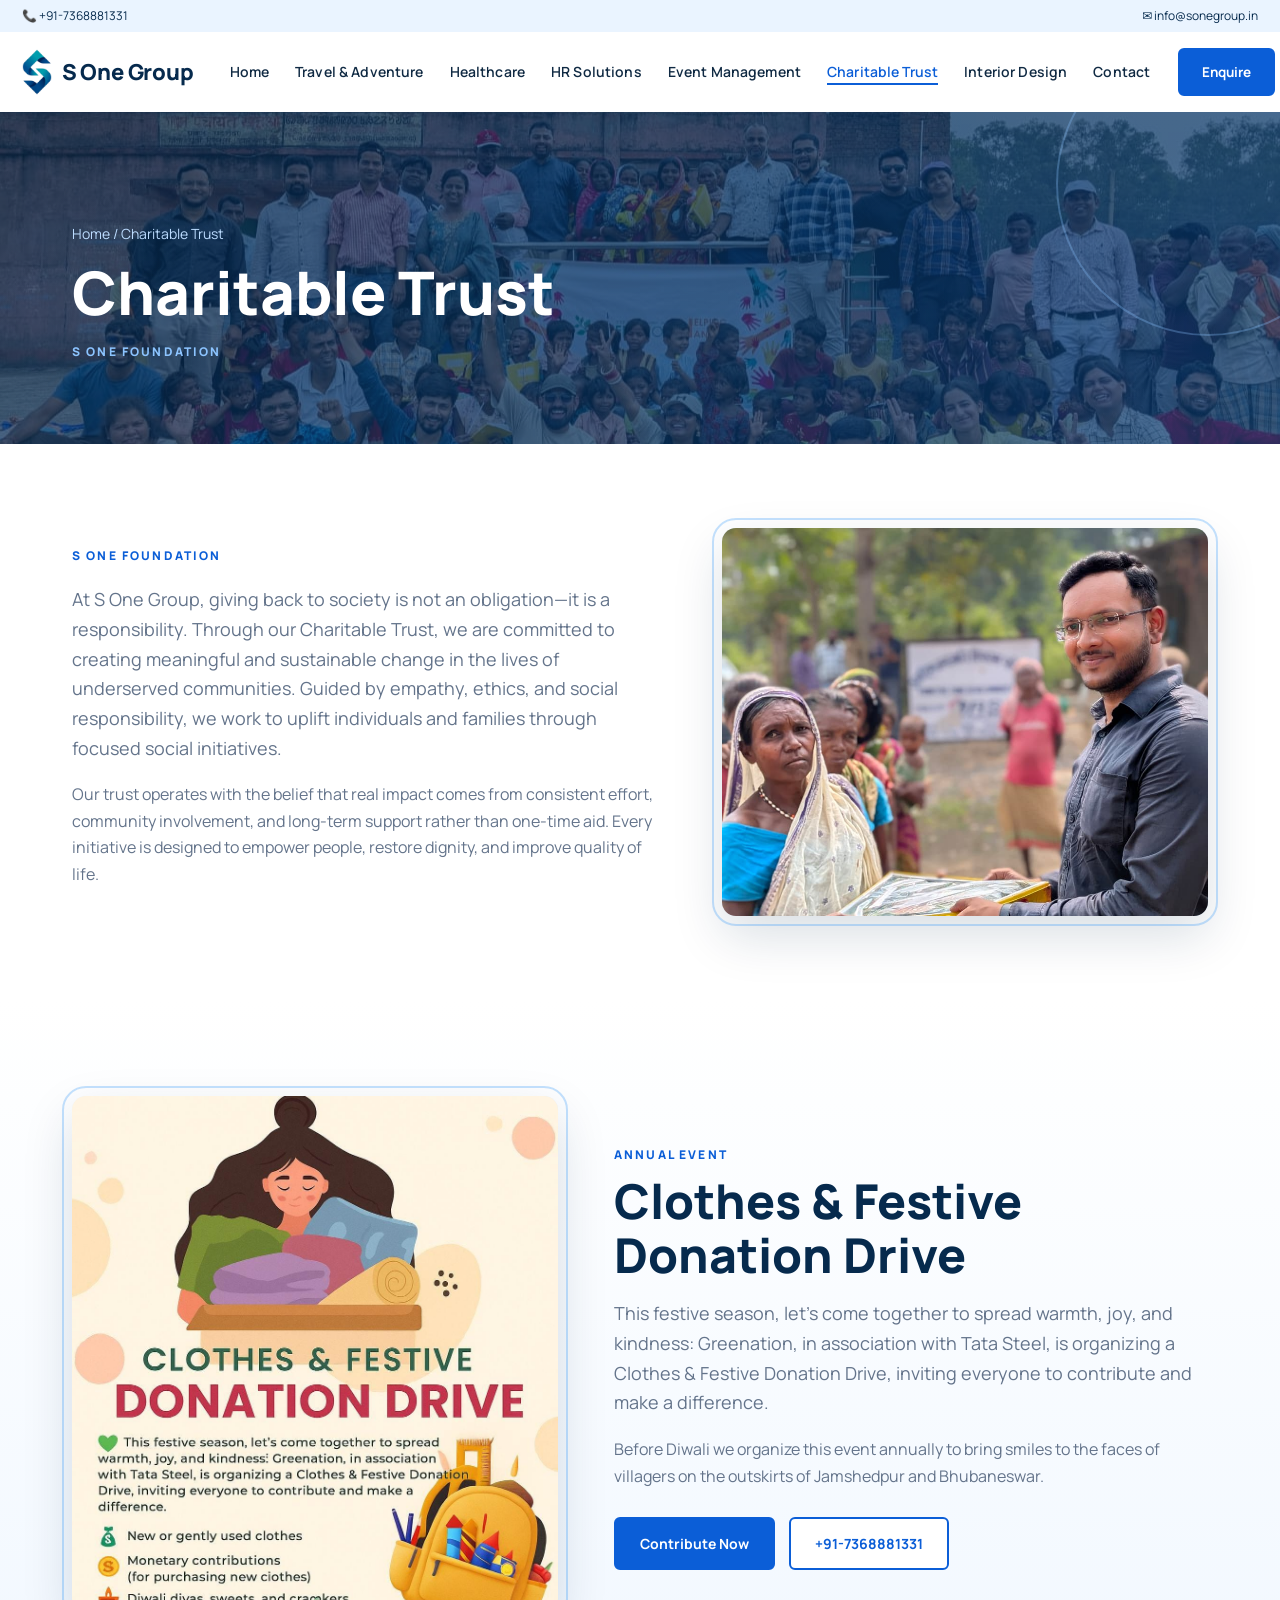
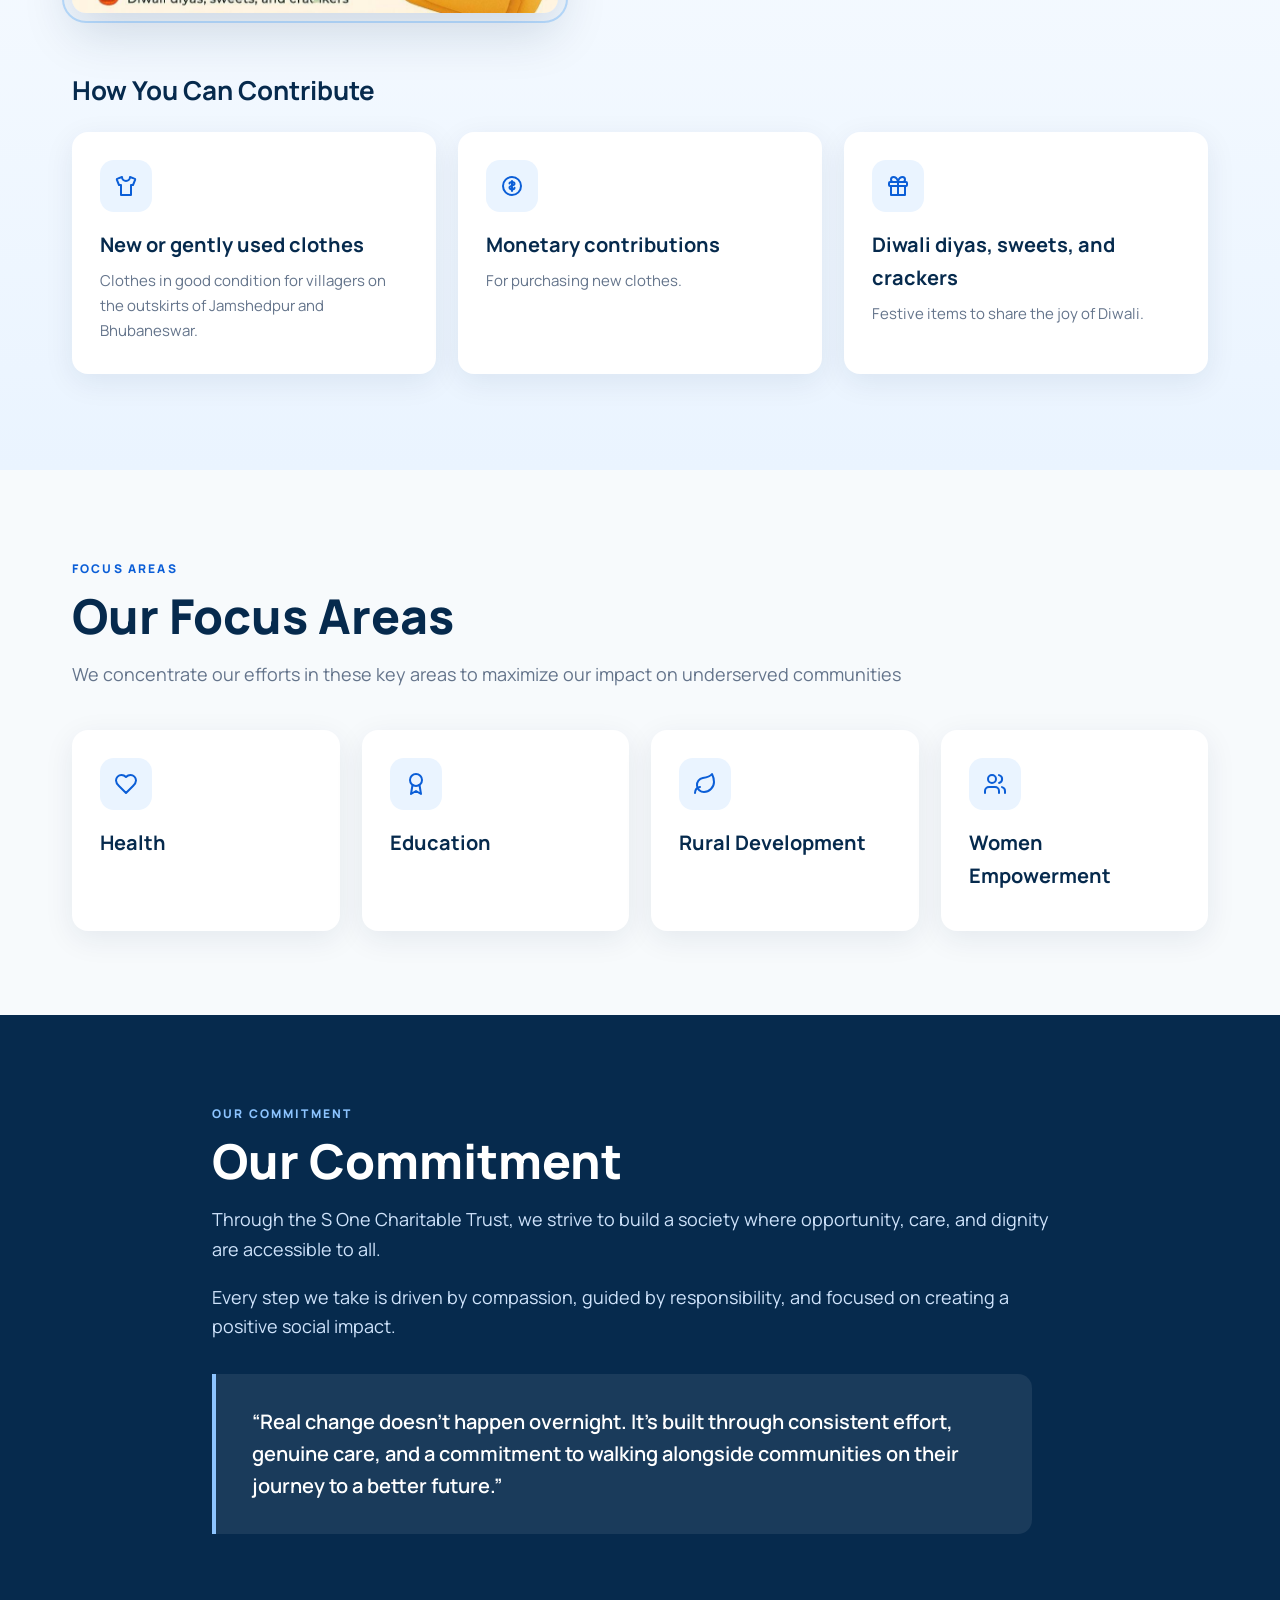
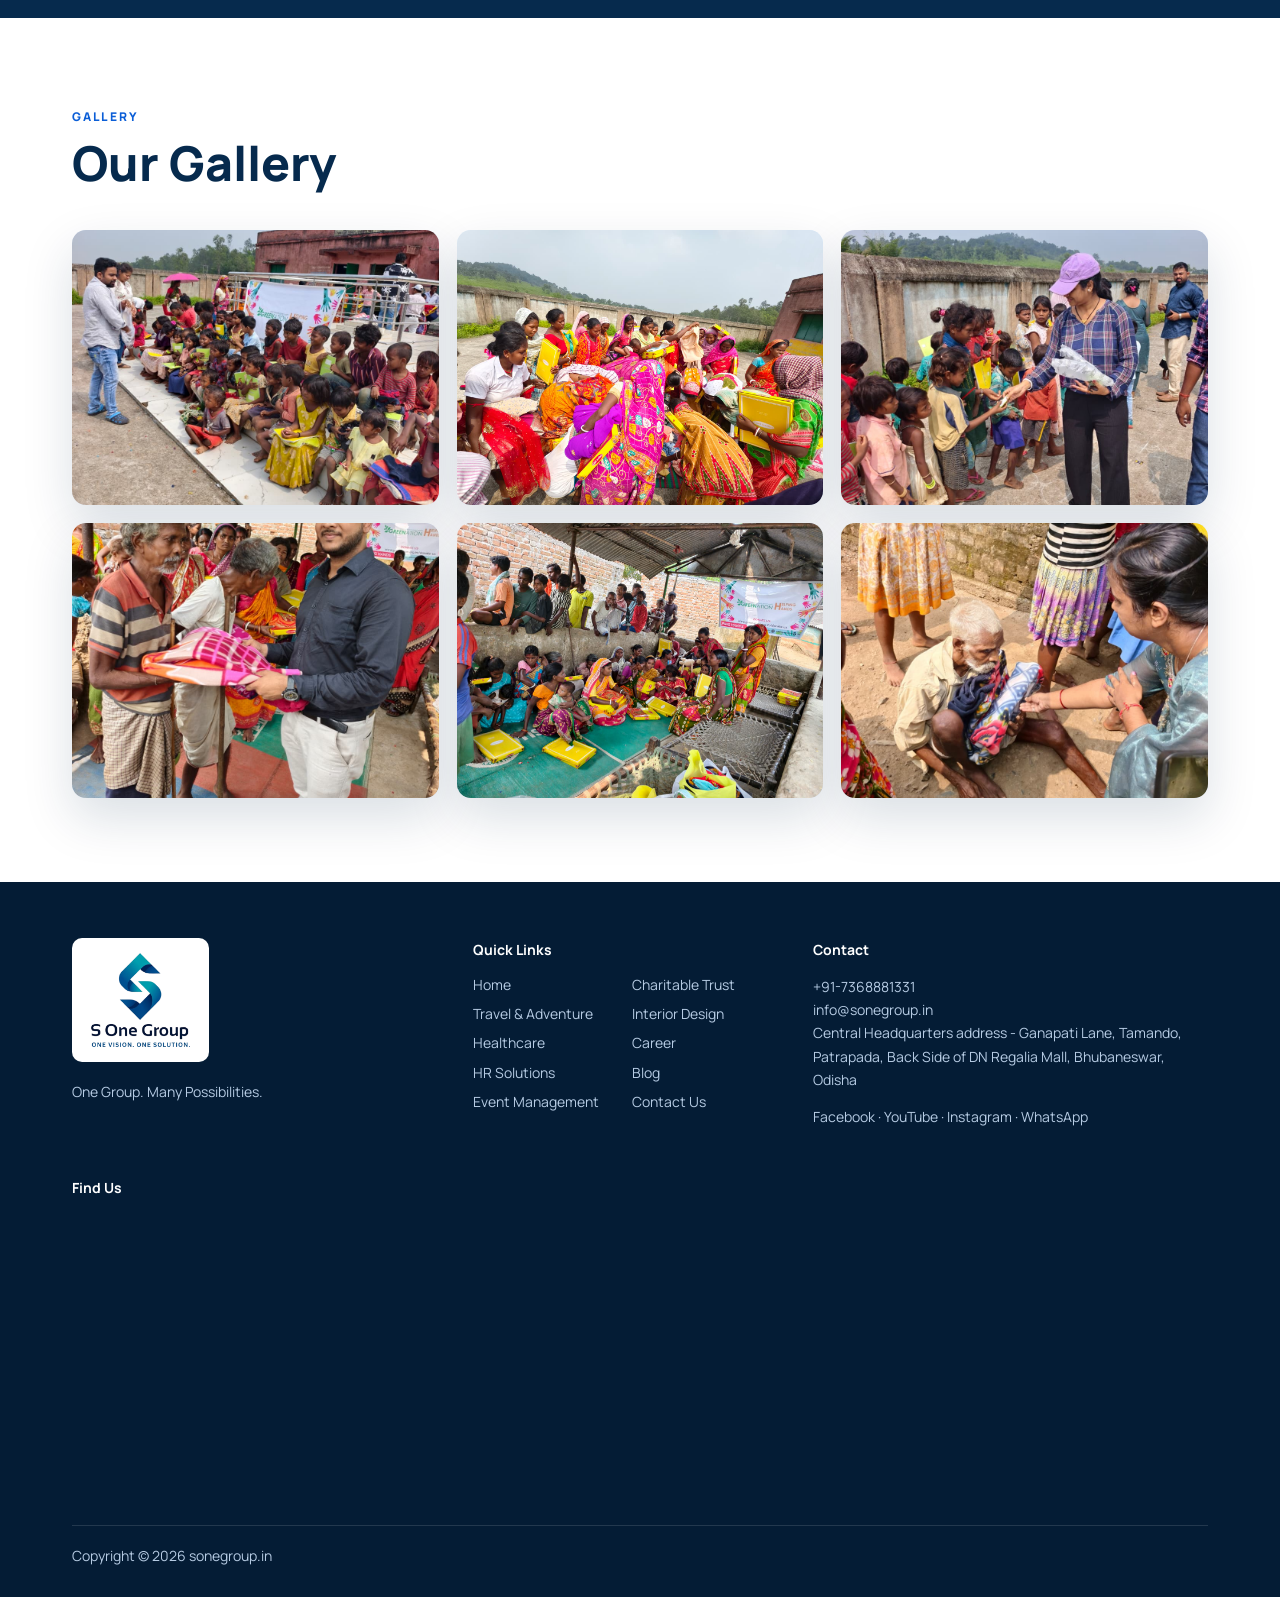
<file: charitable-trust.html>
<!DOCTYPE html>
<html lang="en"><head><meta charset="utf-8"><meta name="viewport" content="width=device-width, initial-scale=1, viewport-fit=cover">
<title>Charitable Trust — S One Group</title>
<link href="https://fonts.googleapis.com/css2?family=Manrope:wght@400;600;800&display=swap" rel="stylesheet">
<link rel="stylesheet" href="style.css"><link rel="stylesheet" href="pages.css"></head><body>
<main>
<section class="pb" style="--bg:url('Charity 2.jpeg')"><div class="wrap"><p class="crumb"><a href="index.html">Home</a> / Charitable Trust</p><h1>Charitable Trust</h1><span class="lab" style="color:#8cc4ff">S ONE FOUNDATION</span></div></section>
<section class="sec"><div class="wrap two"><div class="rv"><span class="lab">S ONE FOUNDATION</span><p class="lead">At S One Group, giving back to society is not an obligation—it is a responsibility. Through our Charitable Trust, we are committed to creating meaningful and sustainable change in the lives of underserved communities. Guided by empathy, ethics, and social responsibility, we work to uplift individuals and families through focused social initiatives.</p><p style="color:var(--muted)">Our trust operates with the belief that real impact comes from consistent effort, community involvement, and long-term support rather than one-time aid. Every initiative is designed to empower people, restore dignity, and improve quality of life.</p></div><div class="imgbox rv" style="aspect-ratio:5/4"><img src="Charity 1.jpeg" alt="S One Foundation" loading="lazy" onerror="this.remove()"></div></div></section><section class="drive" id="donation-drive"><div class="wrap dg"><div class="imgbox poster rv"><img src="donation-drive.jpg" alt="Clothes &amp; Festive Donation Drive poster" loading="lazy" onerror="this.remove()"></div><div class="rv"><span class="lab">ANNUAL EVENT</span><h2>Clothes &amp; Festive Donation Drive</h2><p class="lead">This festive season, let’s come together to spread warmth, joy, and kindness: Greenation, in association with Tata Steel, is organizing a Clothes &amp; Festive Donation Drive, inviting everyone to contribute and make a difference.</p>
<p style="color:var(--muted)">Before Diwali we organize this event annually to bring smiles to the faces of villagers on the outskirts of Jamshedpur and Bhubaneswar.</p>
<div class="cta"><a class="btn p" href="https://wa.me/917368881331?text=Hi%20S%20One%20Group%2C%20I%20want%20to%20contribute%20to%20the%20Clothes%20%26%20Festive%20Donation%20Drive" target="_blank" rel="noopener">Contribute Now</a><a class="btn s" href="tel:+917368881331">+91-7368881331</a></div></div></div>
<div class="wrap"><h3 class="rv" style="margin:56px 0 0;color:var(--navy);font-size:26px">How You Can Contribute</h3><div class="g3" style="margin-top:20px"><div class="box rv"><i data-i="shirt"></i><h3>New or gently used clothes</h3><p>Clothes in good condition for villagers on the outskirts of Jamshedpur and Bhubaneswar.</p></div><div class="box rv"><i data-i="coins"></i><h3>Monetary contributions</h3><p>For purchasing new clothes.</p></div><div class="box rv"><i data-i="gift"></i><h3>Diwali diyas, sweets, and crackers</h3><p>Festive items to share the joy of Diwali.</p></div></div></div></section>
<section class="sec alt"><div class="wrap"><span class="lab">FOCUS AREAS</span><h2 class="rv">Our Focus Areas</h2><p class="lead rv">We concentrate our efforts in these key areas to maximize our impact on underserved communities</p><div class="g4"><div class="box rv"><i data-i="heart"></i><h3>Health</h3></div><div class="box rv"><i data-i="award"></i><h3>Education</h3></div><div class="box rv"><i data-i="leaf"></i><h3>Rural Development</h3></div><div class="box rv"><i data-i="users"></i><h3>Women Empowerment</h3></div></div></div></section><section class="sec dk"><div class="wrap" style="max-width:900px"><span class="lab">OUR COMMITMENT</span><h2 class="rv">Our Commitment</h2><p class="rv" style="font-size:18px;color:#cfe3fb">Through the S One Charitable Trust, we strive to build a society where opportunity, care, and dignity are accessible to all.</p><p class="rv" style="font-size:18px;color:#cfe3fb">Every step we take is driven by compassion, guided by responsibility, and focused on creating a positive social impact.</p><blockquote class="quote rv" style="margin-left:0">“Real change doesn’t happen overnight. It’s built through consistent effort, genuine care, and a commitment to walking alongside communities on their journey to a better future.”</blockquote></div></section><section class="sec"><div class="wrap"><span class="lab">GALLERY</span><h2 class="rv">Our Gallery</h2><div class="gal" data-gallery><figure class="rv"><div class="imgbox"><img src="charity 3.jpeg" alt="Charitable Trust gallery 1" loading="lazy" onerror="this.closest('figure').remove()"></div></figure><figure class="rv"><div class="imgbox"><img src="charity 4.jpeg" alt="Charitable Trust gallery 2" loading="lazy" onerror="this.closest('figure').remove()"></div></figure><figure class="rv"><div class="imgbox"><img src="charity 5.jpeg" alt="Charitable Trust gallery 3" loading="lazy" onerror="this.closest('figure').remove()"></div></figure><figure class="rv"><div class="imgbox"><img src="charity 6.jpeg" alt="Charitable Trust gallery 4" loading="lazy" onerror="this.closest('figure').remove()"></div></figure><figure class="rv"><div class="imgbox"><img src="charity 7.jpeg" alt="Charitable Trust gallery 5" loading="lazy" onerror="this.closest('figure').remove()"></div></figure><figure class="rv"><div class="imgbox"><img src="charity 8.jpeg" alt="Charitable Trust gallery 6" loading="lazy" onerror="this.closest('figure').remove()"></div></figure></div></div></section>
</main>
<script src="pages.js"></script></body></html>
</file>
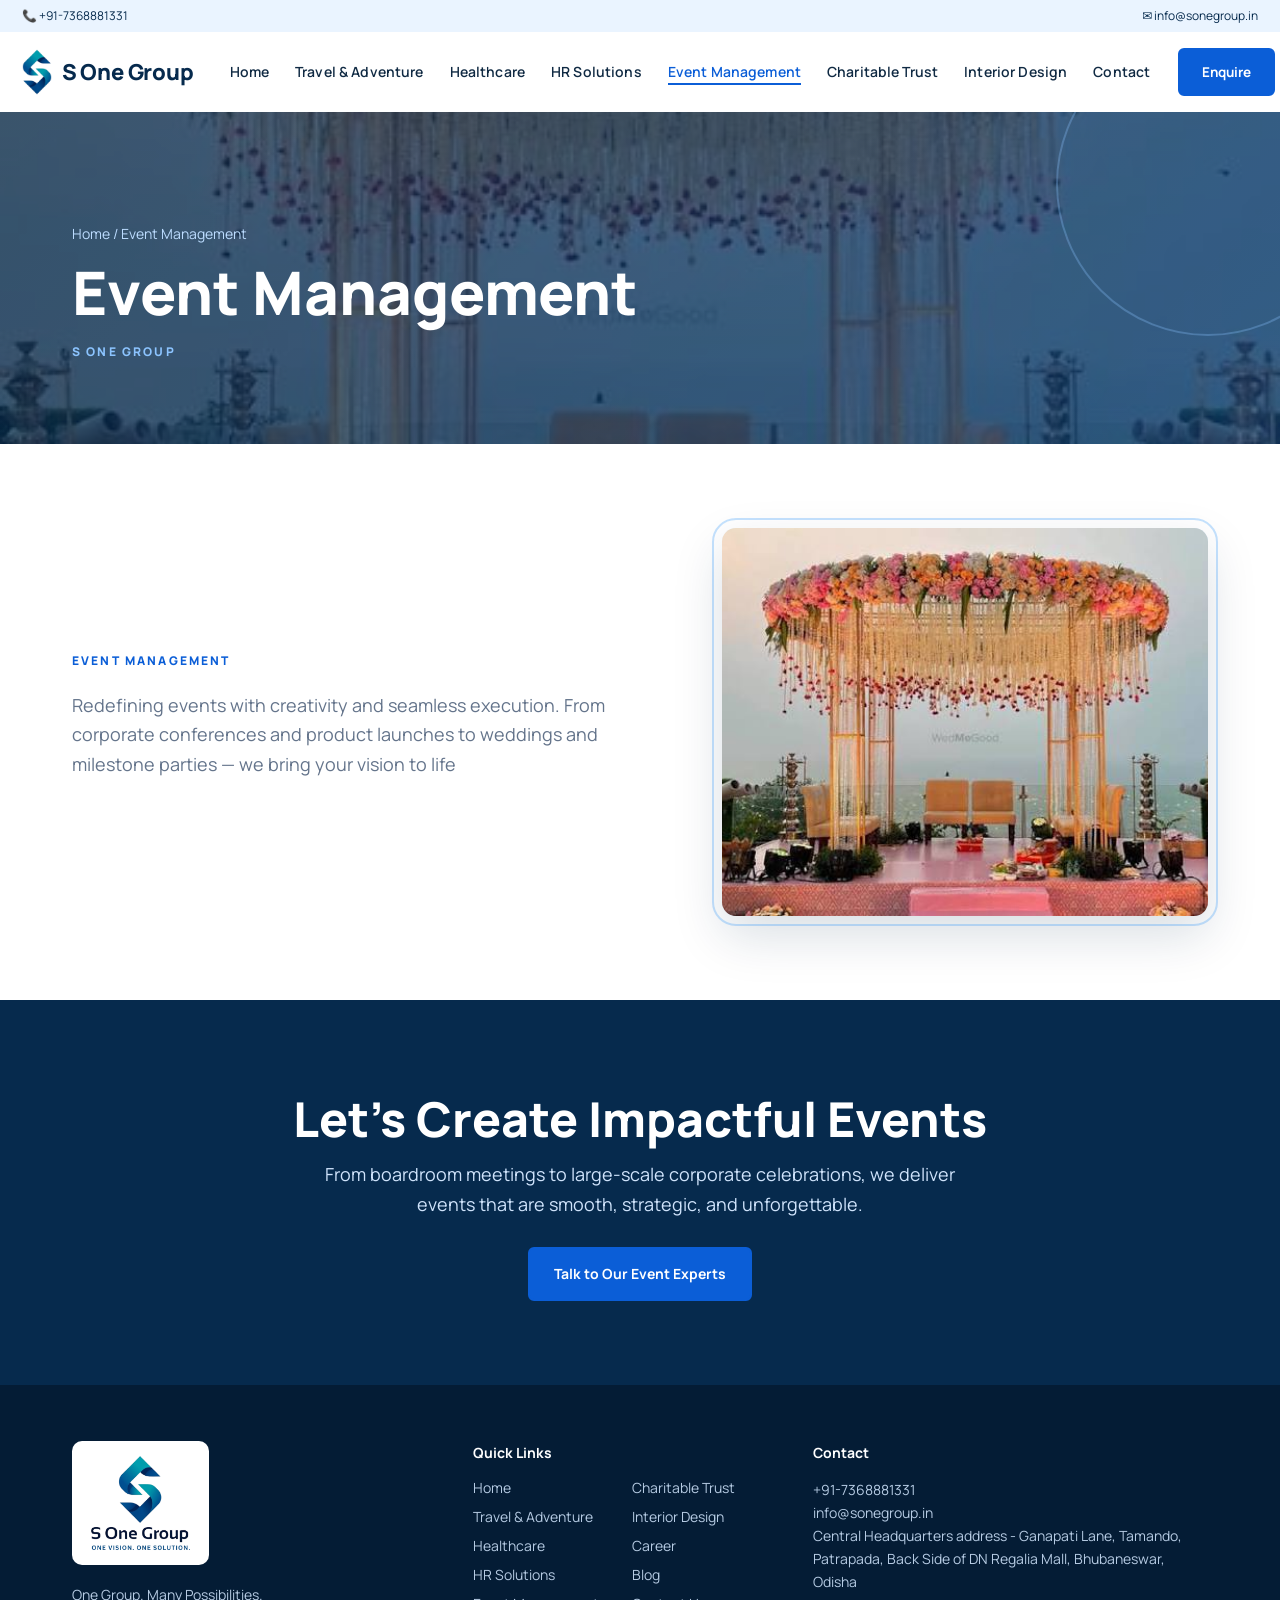
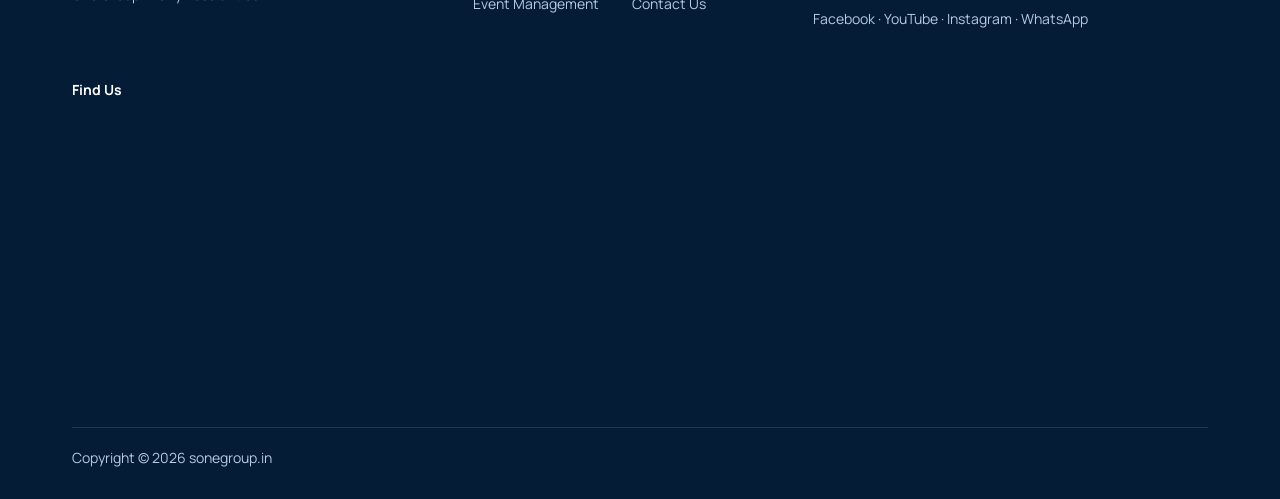
<file: event-management.html>
<!DOCTYPE html>
<html lang="en"><head><meta charset="utf-8"><meta name="viewport" content="width=device-width, initial-scale=1, viewport-fit=cover">
<title>Event Management — S One Group</title>
<link href="https://fonts.googleapis.com/css2?family=Manrope:wght@400;600;800&display=swap" rel="stylesheet">
<link rel="stylesheet" href="style.css"><link rel="stylesheet" href="pages.css"></head><body>
<main>
<section class="pb" style="--bg:url('memorable events.jpg')"><div class="wrap"><p class="crumb"><a href="index.html">Home</a> / Event Management</p><h1>Event Management</h1><span class="lab" style="color:#8cc4ff">S ONE GROUP</span></div></section>
<section class="sec"><div class="wrap two"><div class="rv"><span class="lab">EVENT MANAGEMENT</span><p class="lead">Redefining events with creativity and seamless execution. From corporate conferences and product launches to weddings and milestone parties — we bring your vision to life</p></div><div class="imgbox rv" style="aspect-ratio:5/4"><img src="memorable events.jpg" alt="Event Management" loading="lazy" onerror="this.remove()"></div></div></section><section class="sec dk band"><div class="wrap"><h2 class="rv">Let’s Create Impactful Events</h2><p class="rv">From boardroom meetings to large-scale corporate celebrations, we deliver events that are smooth, strategic, and unforgettable.</p><div class="cta"><a class="btn p" href="index.html#contact">Talk to Our Event Experts</a></div></div></section>
</main>
<script src="pages.js"></script></body></html>
</file>
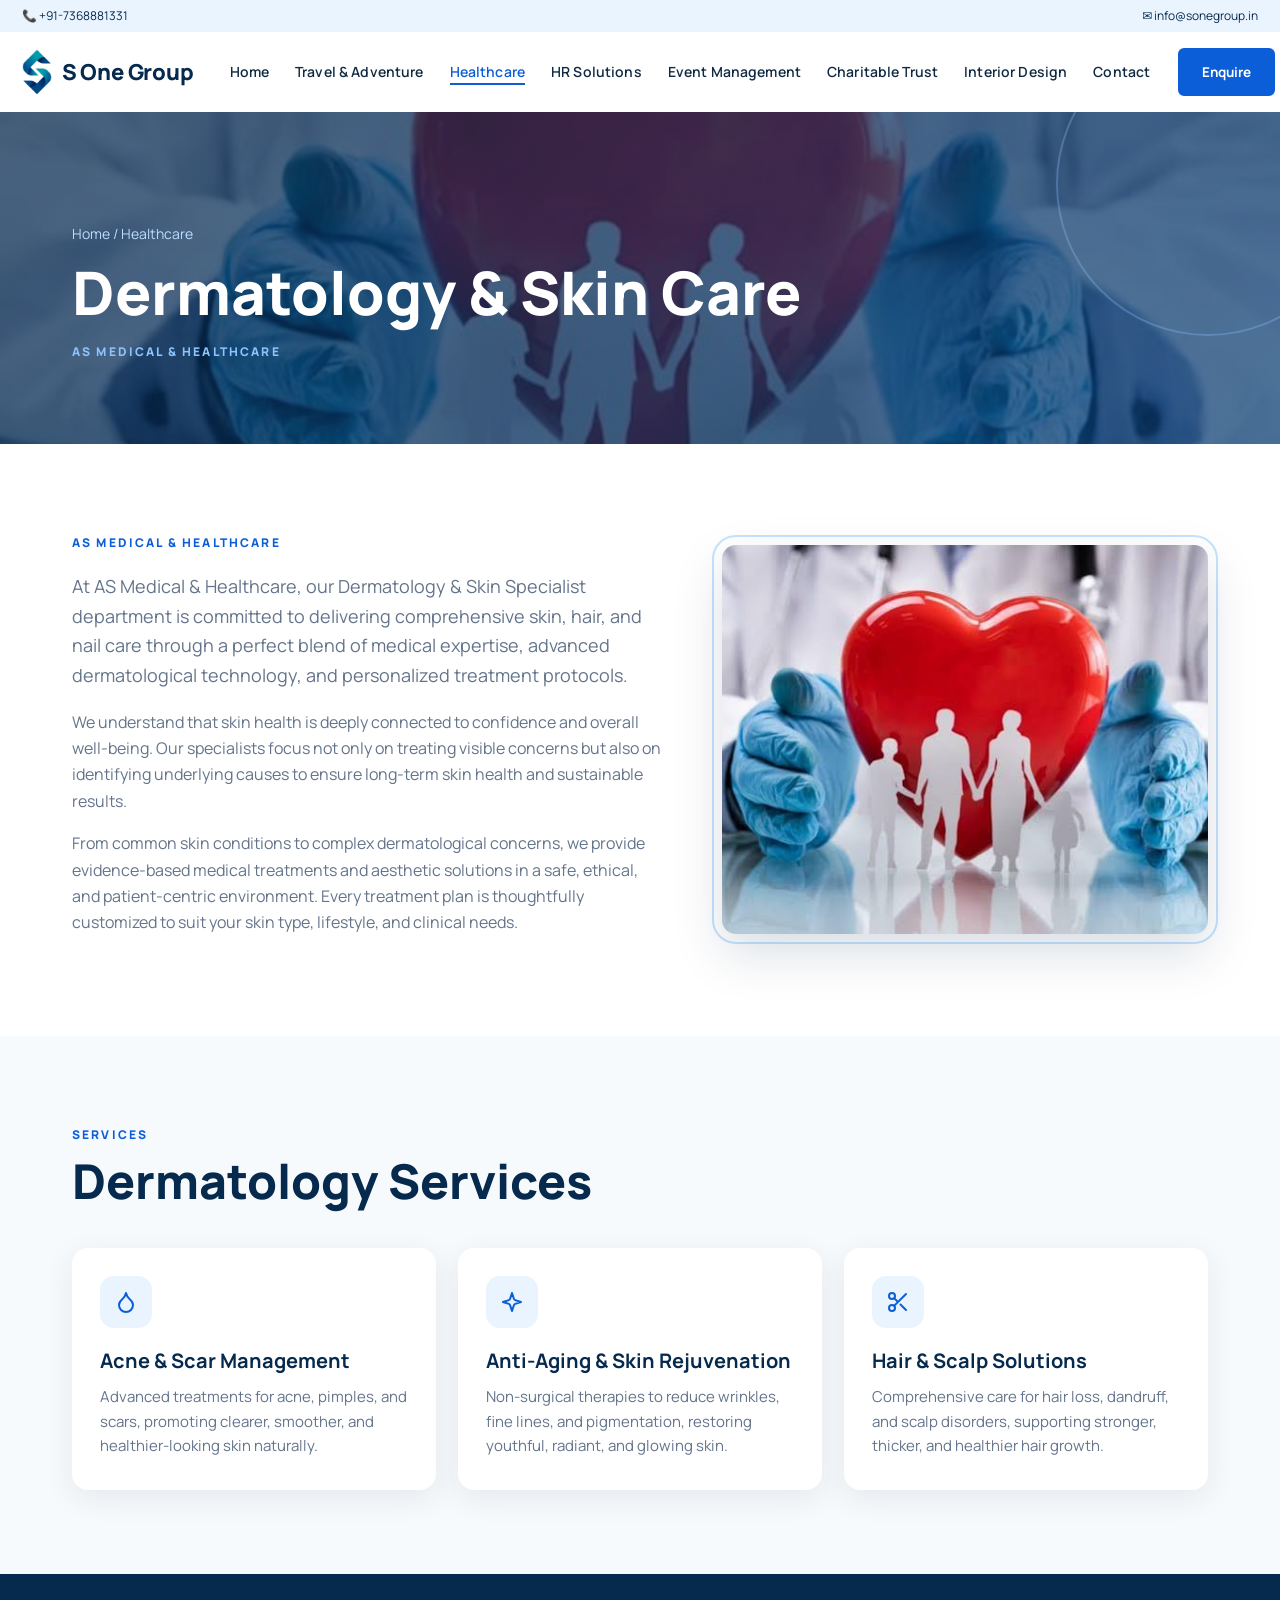
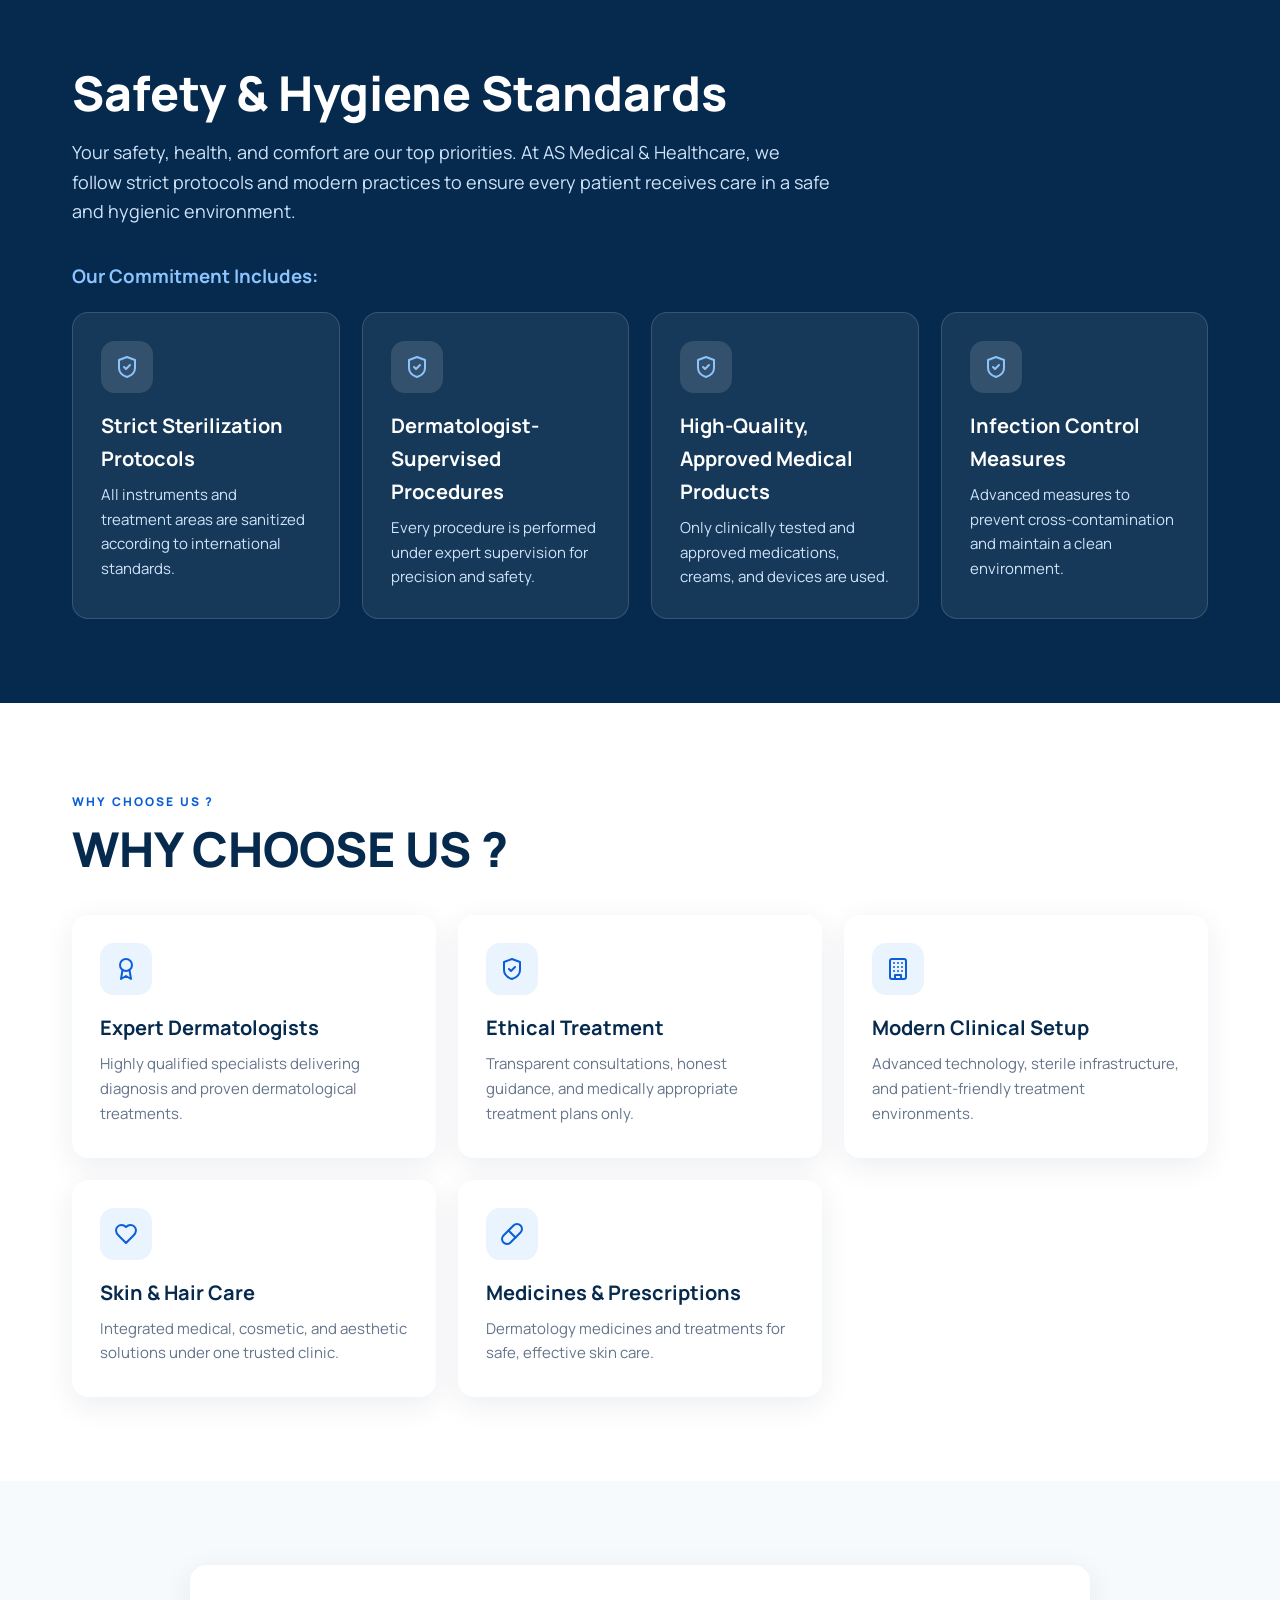
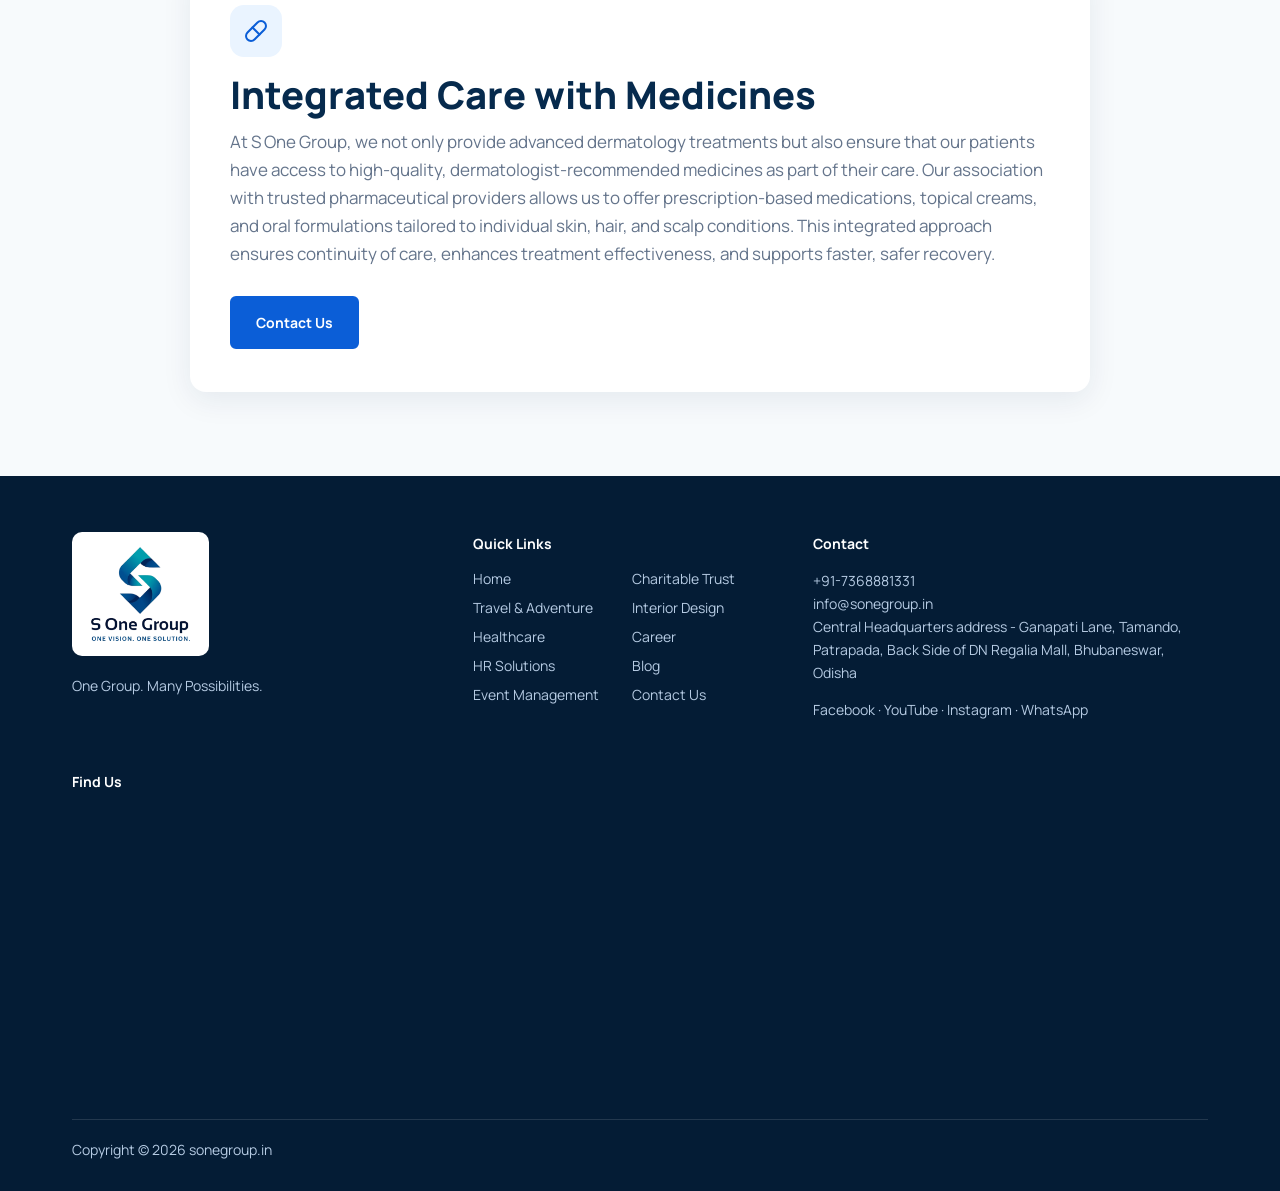
<file: healthcare.html>
<!DOCTYPE html>
<html lang="en"><head><meta charset="utf-8"><meta name="viewport" content="width=device-width, initial-scale=1, viewport-fit=cover">
<title>Healthcare — S One Group</title>
<link href="https://fonts.googleapis.com/css2?family=Manrope:wght@400;600;800&display=swap" rel="stylesheet">
<link rel="stylesheet" href="style.css"><link rel="stylesheet" href="pages.css"></head><body>
<main>
<section class="pb" style="--bg:url('healthcare1.jpg')"><div class="wrap"><p class="crumb"><a href="index.html">Home</a> / Healthcare</p><h1>Dermatology &amp; Skin Care</h1><span class="lab" style="color:#8cc4ff">AS MEDICAL &amp; HEALTHCARE</span></div></section>

<section class="sec"><div class="wrap two">
<div class="rv"><span class="lab">AS MEDICAL &amp; HEALTHCARE</span>
<p class="lead">At AS Medical &amp; Healthcare, our Dermatology &amp; Skin Specialist department is committed to delivering comprehensive skin, hair, and nail care through a perfect blend of medical expertise, advanced dermatological technology, and personalized treatment protocols.</p>
<p style="color:var(--muted)">We understand that skin health is deeply connected to confidence and overall well-being. Our specialists focus not only on treating visible concerns but also on identifying underlying causes to ensure long-term skin health and sustainable results.</p>
<p style="color:var(--muted)">From common skin conditions to complex dermatological concerns, we provide evidence-based medical treatments and aesthetic solutions in a safe, ethical, and patient-centric environment. Every treatment plan is thoughtfully customized to suit your skin type, lifestyle, and clinical needs.</p></div>
<div class="imgbox rv" style="aspect-ratio:5/4"><img src="healthcare1.jpg" alt="AS Medical &amp; Healthcare" loading="lazy" onerror="this.remove()"></div></div></section>

<section class="sec alt"><div class="wrap"><span class="lab">SERVICES</span><h2 class="rv">Dermatology Services</h2><div class="g3">
<div class="box rv"><i data-i="droplet"></i><h3>Acne &amp; Scar Management</h3><p>Advanced treatments for acne, pimples, and scars, promoting clearer, smoother, and healthier-looking skin naturally.</p></div>
<div class="box rv"><i data-i="sparkles"></i><h3>Anti-Aging &amp; Skin Rejuvenation</h3><p>Non-surgical therapies to reduce wrinkles, fine lines, and pigmentation, restoring youthful, radiant, and glowing skin.</p></div>
<div class="box rv"><i data-i="scissors"></i><h3>Hair &amp; Scalp Solutions</h3><p>Comprehensive care for hair loss, dandruff, and scalp disorders, supporting stronger, thicker, and healthier hair growth.</p></div>
</div></div></section>

<section class="sec dk"><div class="wrap"><h2 class="rv">Safety &amp; Hygiene Standards</h2>
<p class="lead rv" style="color:#cfe3fb;max-width:760px">Your safety, health, and comfort are our top priorities. At AS Medical &amp; Healthcare, we follow strict protocols and modern practices to ensure every patient receives care in a safe and hygienic environment.</p>
<h3 style="margin:34px 0 0;color:#8cc4ff">Our Commitment Includes:</h3><div class="g4" style="margin-top:20px"><div class="box rv"><i data-i="shield"></i><h3>Strict Sterilization Protocols</h3><p>All instruments and treatment areas are sanitized according to international standards.</p></div><div class="box rv"><i data-i="shield"></i><h3>Dermatologist-Supervised Procedures</h3><p>Every procedure is performed under expert supervision for precision and safety.</p></div><div class="box rv"><i data-i="shield"></i><h3>High-Quality, Approved Medical Products</h3><p>Only clinically tested and approved medications, creams, and devices are used.</p></div><div class="box rv"><i data-i="shield"></i><h3>Infection Control Measures</h3><p>Advanced measures to prevent cross-contamination and maintain a clean environment.</p></div></div></div></section>

<section class="sec"><div class="wrap"><span class="lab">WHY CHOOSE US ?</span><h2 class="rv">WHY CHOOSE US ?</h2><div class="g3">
<div class="box rv"><i data-i="award"></i><h3>Expert Dermatologists</h3><p>Highly qualified specialists delivering diagnosis and proven dermatological treatments.</p></div>
<div class="box rv"><i data-i="shield"></i><h3>Ethical Treatment</h3><p>Transparent consultations, honest guidance, and medically appropriate treatment plans only.</p></div>
<div class="box rv"><i data-i="building"></i><h3>Modern Clinical Setup</h3><p>Advanced technology, sterile infrastructure, and patient-friendly treatment environments.</p></div>
<div class="box rv"><i data-i="heart"></i><h3>Skin &amp; Hair Care</h3><p>Integrated medical, cosmetic, and aesthetic solutions under one trusted clinic.</p></div>
<div class="box rv"><i data-i="pill"></i><h3>Medicines &amp; Prescriptions</h3><p>Dermatology medicines and treatments for safe, effective skin care.</p></div>
</div></div></section>

<section class="sec alt"><div class="wrap"><div class="box rv" style="padding:40px;max-width:900px;margin:0 auto"><i data-i="pill"></i><h2 style="font-size:clamp(26px,3.4vw,38px);margin:16px 0 12px">Integrated Care with Medicines</h2>
<p class="lead" style="font-size:17px">At S One Group, we not only provide advanced dermatology treatments but also ensure that our patients have access to high-quality, dermatologist-recommended medicines as part of their care. Our association with trusted pharmaceutical providers allows us to offer prescription-based medications, topical creams, and oral formulations tailored to individual skin, hair, and scalp conditions. This integrated approach ensures continuity of care, enhances treatment effectiveness, and supports faster, safer recovery.</p>
<div class="cta"><a class="btn p" href="index.html#contact">Contact Us</a></div></div></div></section>
</main>
<script src="pages.js"></script></body></html>
</file>
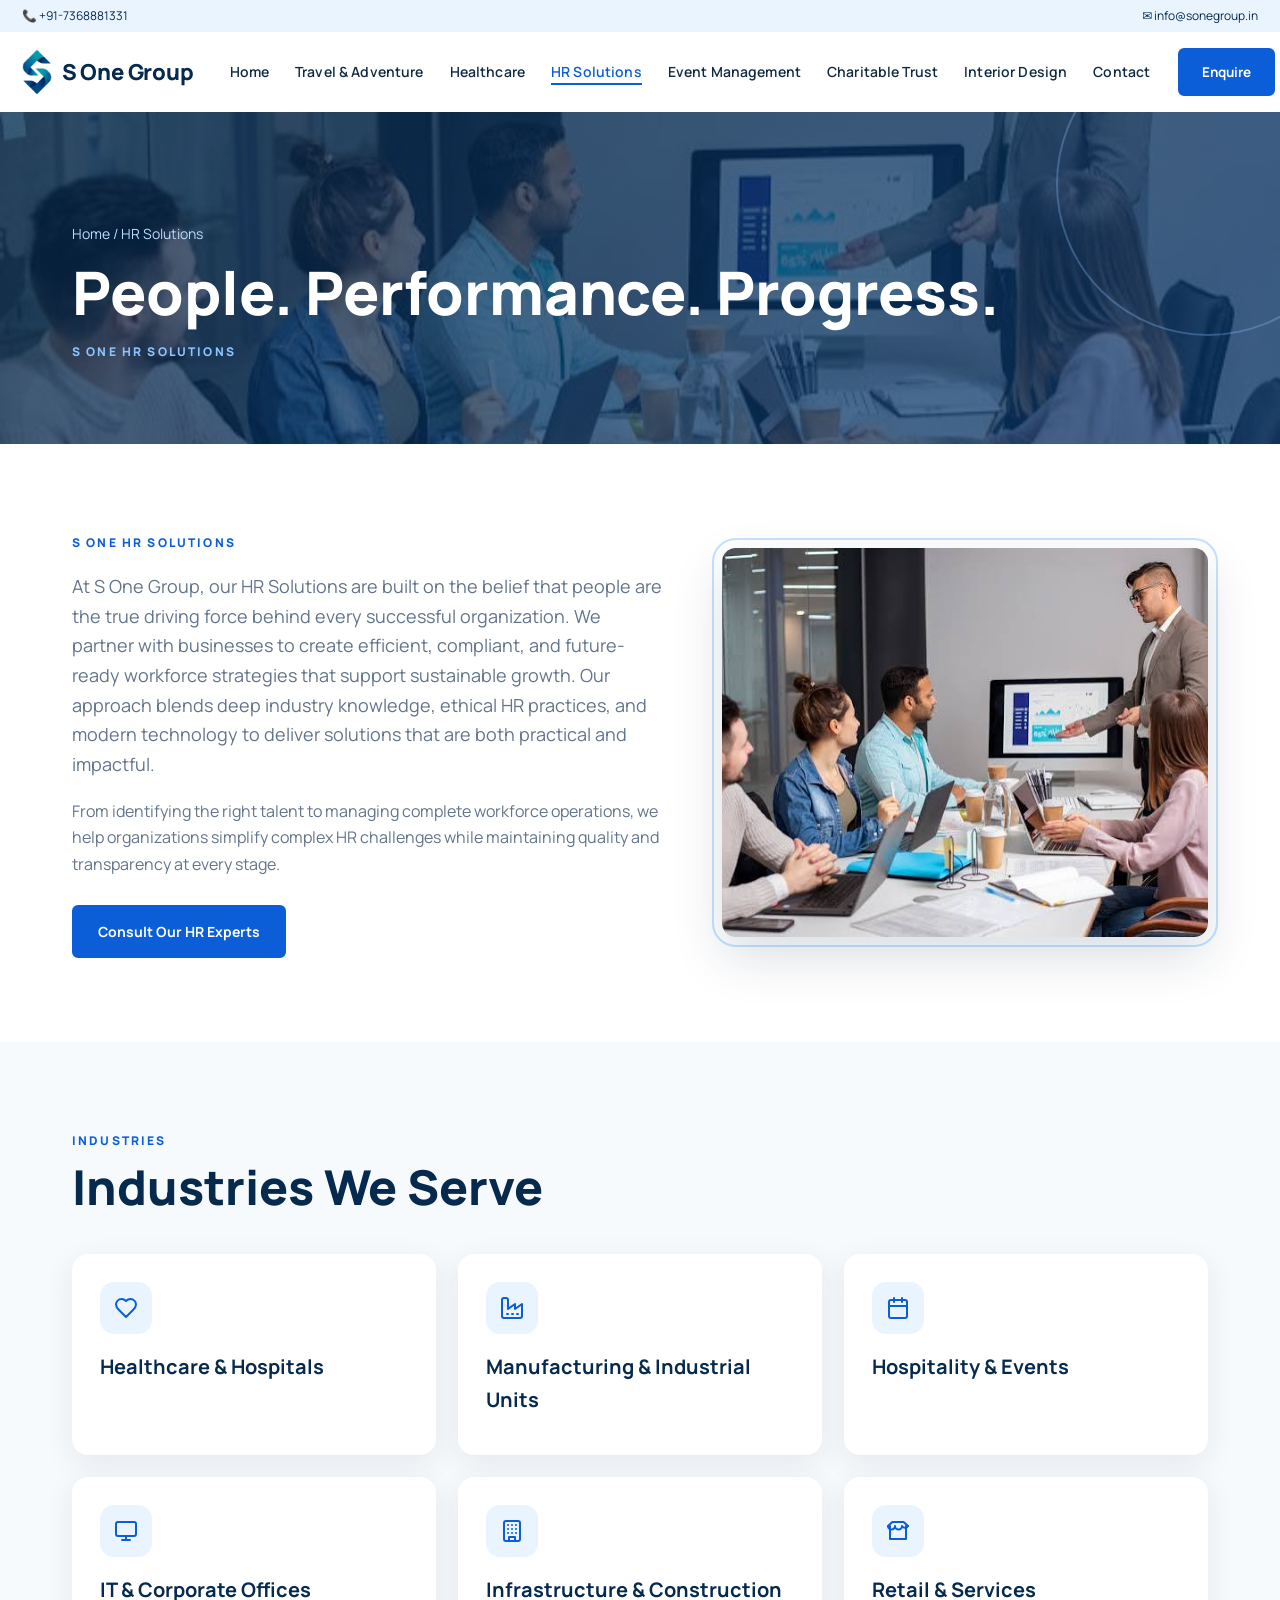
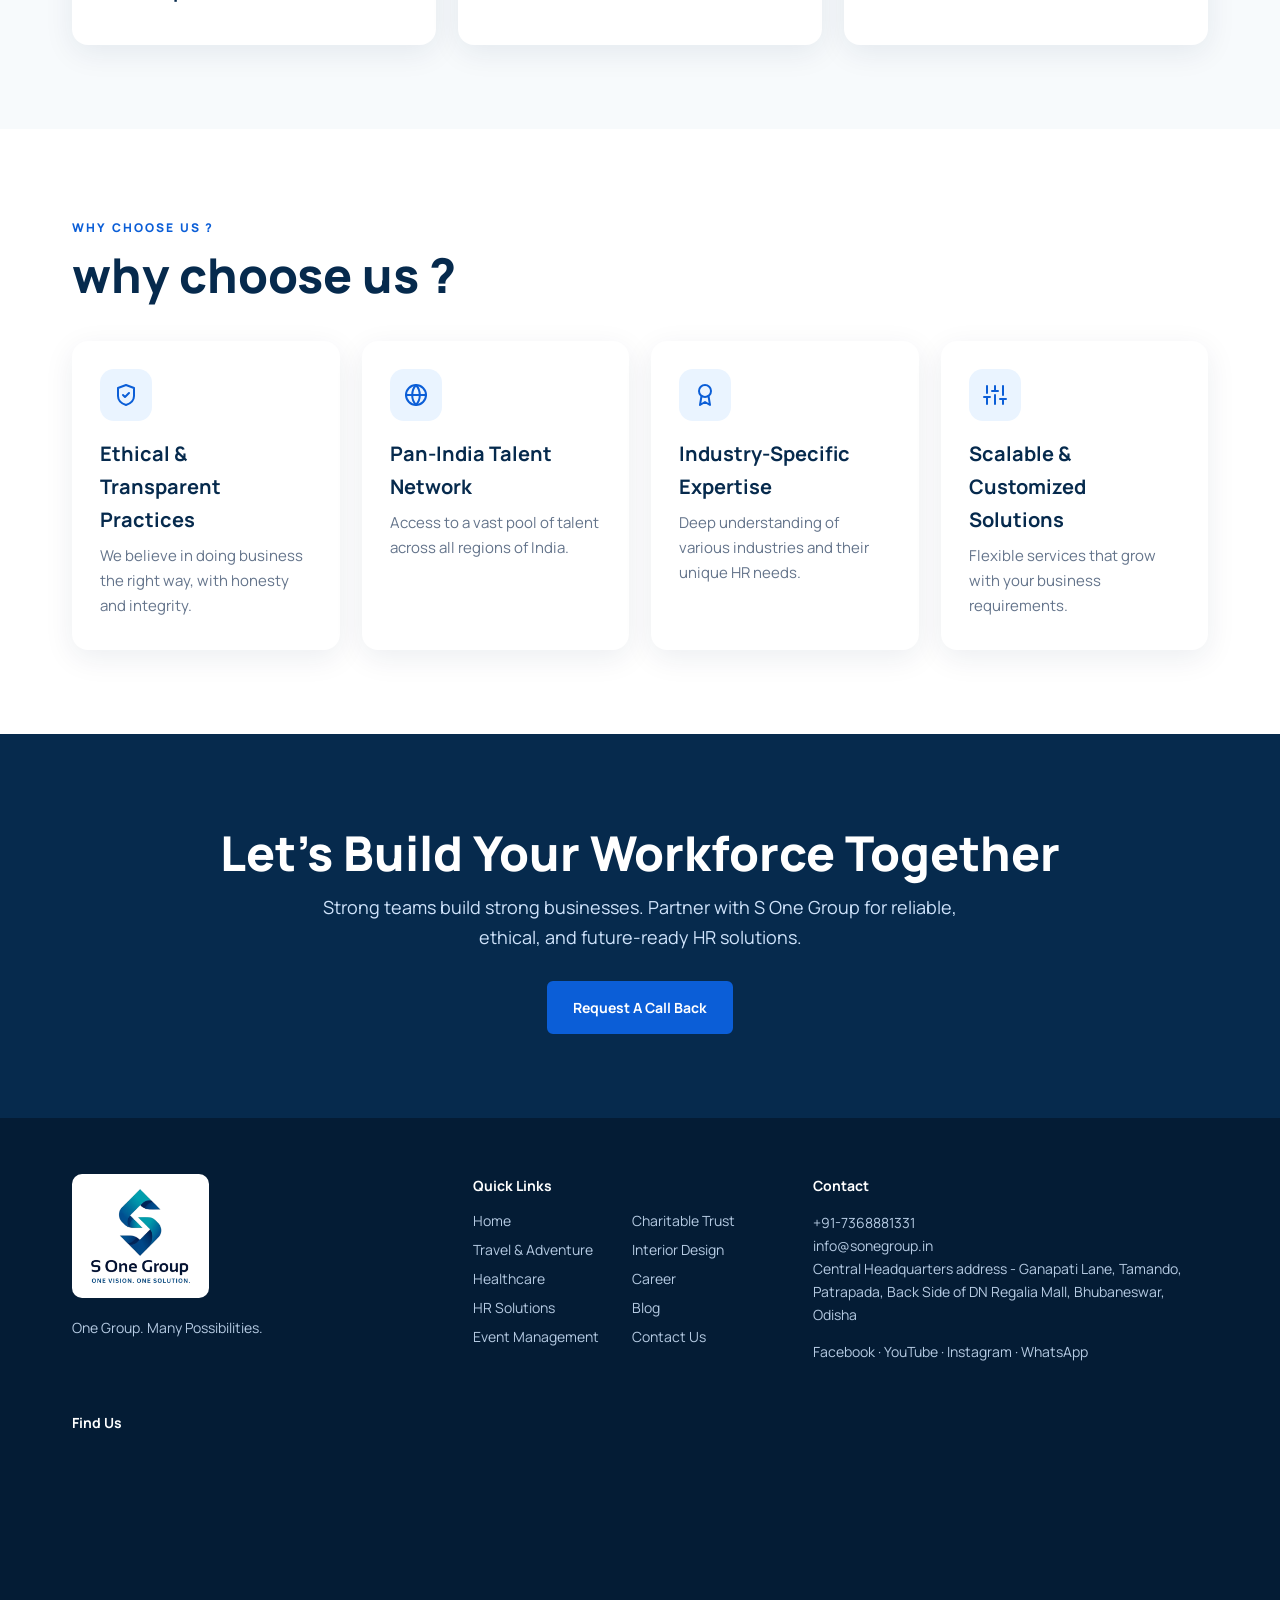
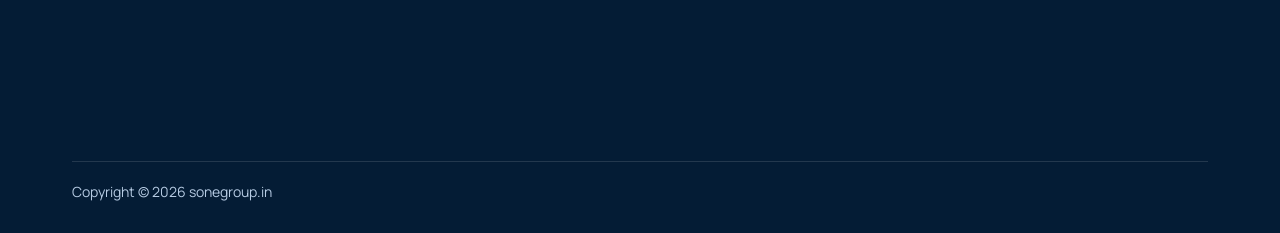
<file: hr-solutions.html>
<!DOCTYPE html>
<html lang="en"><head><meta charset="utf-8"><meta name="viewport" content="width=device-width, initial-scale=1, viewport-fit=cover">
<title>HR Solutions — S One Group</title>
<link href="https://fonts.googleapis.com/css2?family=Manrope:wght@400;600;800&display=swap" rel="stylesheet">
<link rel="stylesheet" href="style.css"><link rel="stylesheet" href="pages.css"></head><body>
<main>
<section class="pb" style="--bg:url('smart hr.jpg')"><div class="wrap"><p class="crumb"><a href="index.html">Home</a> / HR Solutions</p><h1>People. Performance. Progress.</h1><span class="lab" style="color:#8cc4ff">S ONE HR SOLUTIONS</span></div></section>
<section class="sec"><div class="wrap two"><div class="rv"><span class="lab">S ONE HR SOLUTIONS</span><p class="lead">At S One Group, our HR Solutions are built on the belief that people are the true driving force behind every successful organization. We partner with businesses to create efficient, compliant, and future-ready workforce strategies that support sustainable growth. Our approach blends deep industry knowledge, ethical HR practices, and modern technology to deliver solutions that are both practical and impactful.</p><p style="color:var(--muted)">From identifying the right talent to managing complete workforce operations, we help organizations simplify complex HR challenges while maintaining quality and transparency at every stage.</p><div class="cta"><a class="btn p" href="index.html#contact">Consult Our HR Experts</a></div></div><div class="imgbox rv" style="aspect-ratio:5/4"><img src="smart hr.jpg" alt="S One HR Solutions" loading="lazy" onerror="this.remove()"></div></div></section><section class="sec alt"><div class="wrap"><span class="lab">INDUSTRIES</span><h2 class="rv">Industries We Serve</h2><div class="g3"><div class="box rv"><i data-i="heart"></i><h3>Healthcare & Hospitals</h3></div><div class="box rv"><i data-i="factory"></i><h3>Manufacturing & Industrial Units</h3></div><div class="box rv"><i data-i="calendar"></i><h3>Hospitality & Events</h3></div><div class="box rv"><i data-i="monitor"></i><h3>IT & Corporate Offices</h3></div><div class="box rv"><i data-i="building"></i><h3>Infrastructure & Construction</h3></div><div class="box rv"><i data-i="store"></i><h3>Retail & Services</h3></div></div></div></section><section class="sec"><div class="wrap"><span class="lab">WHY CHOOSE US ?</span><h2 class="rv">why choose us ?</h2><div class="g4"><div class="box rv"><i data-i="shield"></i><h3>Ethical & Transparent Practices</h3><p>We believe in doing business the right way, with honesty and integrity.</p></div><div class="box rv"><i data-i="globe"></i><h3>Pan-India Talent Network</h3><p>Access to a vast pool of talent across all regions of India.</p></div><div class="box rv"><i data-i="award"></i><h3>Industry-Specific Expertise</h3><p>Deep understanding of various industries and their unique HR needs.</p></div><div class="box rv"><i data-i="sliders"></i><h3>Scalable & Customized Solutions</h3><p>Flexible services that grow with your business requirements.</p></div></div></div></section><section class="sec dk band"><div class="wrap"><h2 class="rv">Let's Build Your Workforce Together</h2><p class="rv">Strong teams build strong businesses. Partner with S One Group for reliable, ethical, and future-ready HR solutions.</p><div class="cta"><a class="btn p" href="index.html#contact">Request A Call Back</a></div></div></section>
</main>
<script src="pages.js"></script></body></html>
</file>
<file: style.css>
:root{--navy:#062A4D;--royal:#0B5ED7;--bright:#1687F8;--sky:#EAF4FF;--off:#F7FAFC;--text:#102A43;--muted:#64748B;--bg:#fff;box-sizing:border-box;padding-top:env(safe-area-inset-top,0px);padding-bottom:env(safe-area-inset-bottom,0px)}
html{scroll-behavior:smooth;scroll-padding-top:110px}
*{box-sizing:border-box}body{margin:0;background:#fff;color:var(--text);font-family:Manrope,Inter,system-ui,sans-serif;line-height:1.65;overflow-x:hidden}
a{color:inherit;text-decoration:none}
.wrap{max-width:1180px;margin:0 auto;padding:0 22px}
#load{position:fixed;inset:0;background:#fff;z-index:99;display:grid;place-items:center;transition:opacity .6s}
#load .ring{width:120px;height:120px;border:2px solid var(--sky);border-top-color:var(--royal);border-radius:50%;animation:sp 1.2s linear infinite;display:grid;place-items:center}
#load b{position:absolute;font-weight:800;color:var(--navy);letter-spacing:.04em}
@keyframes sp{to{transform:rotate(360deg)}}
#prog{position:fixed;top:0;left:0;height:3px;background:var(--bright);width:0;z-index:60}
.util{background:var(--sky);font-size:12px;color:var(--navy)}.util .wrap{display:flex;justify-content:space-between;padding-top:6px;padding-bottom:6px}
header{position:sticky;top:0;z-index:50;background:#fff;transition:.3s}
header.s{box-shadow:0 4px 20px rgba(6,42,77,.1);background:rgba(255,255,255,.85);backdrop-filter:blur(10px)}
nav{display:flex;align-items:center;justify-content:space-between;padding:16px 22px;max-width:1180px;margin:0 auto;transition:.3s}header.s nav{padding:9px 22px}
.logo{display:flex;align-items:center;gap:10px;font-weight:800;font-size:22px;color:var(--navy)}.logo .lm{height:46px;width:auto;transition:height .3s}header.s .logo .lm{height:36px}.logo .lt{color:var(--navy);letter-spacing:-.01em}.plate{display:inline-block;background:#fff;border-radius:10px;padding:14px 18px}.plate img{height:96px;width:auto;display:block}.ll{position:absolute;height:64px;width:auto}
nav ul{display:flex;gap:22px;list-style:none;margin:0;padding:0;font-size:14px;font-weight:600}
nav ul a{position:relative;padding:4px 0}nav ul a:after{content:"";position:absolute;left:0;bottom:0;height:2px;width:0;background:var(--royal);transition:.3s}nav ul a:hover:after{width:100%}
.btn{display:inline-block;padding:13px 24px;border-radius:6px;font-weight:700;font-size:14px;border:2px solid var(--royal);transition:.25s;cursor:pointer;font-family:inherit}
.btn.p{background:var(--royal);color:#fff}.btn.s{background:#fff;color:var(--royal)}
.btn:hover{transform:translateY(-3px);box-shadow:0 10px 24px rgba(11,94,215,.3)}
:focus-visible{outline:3px solid var(--bright);outline-offset:3px}
#burger{display:none;background:none;border:0;font-size:26px;color:var(--navy)}
.hero{position:relative;min-height:88vh;display:grid;align-items:center;background:linear-gradient(180deg,#fff,var(--sky));overflow:hidden}
#c{position:absolute;right:0;top:0;width:58%;height:100%}
.hero .wrap{position:relative;z-index:2;width:100%}
.hero h1{font-size:clamp(40px,6.2vw,76px);line-height:1.04;margin:10px 0 18px;color:var(--navy);font-weight:800;max-width:640px}
.hero h1 em{font-style:normal;color:var(--royal)}
.hero p{max-width:480px;color:var(--muted);font-size:18px}
.lab{font-size:12px;letter-spacing:.18em;font-weight:800;color:var(--royal)}
.imgbox{position:relative;border-radius:14px;overflow:hidden;background:linear-gradient(135deg,var(--sky),#cfe4ff);aspect-ratio:4/3;box-shadow:0 20px 50px rgba(6,42,77,.15);outline:2px solid rgba(22,135,248,.25);outline-offset:8px}
.imgbox img{width:100%;height:100%;object-fit:cover;transition:transform .8s}.imgbox:hover img{transform:scale(1.06)}
.imgbox small{position:absolute;left:12px;bottom:10px;font-size:11px;color:var(--royal);font-weight:700}
.heroimg{max-width:300px;margin-top:34px}
section{padding:96px 0}
h2{font-size:clamp(30px,4vw,48px);line-height:1.12;color:var(--navy);margin:8px 0 14px;font-weight:800}
.rv{opacity:0;transform:translateY(34px);transition:.9s cubic-bezier(.2,.7,.2,1)}.rv.in{opacity:1;transform:none}
.grid{display:grid;grid-template-columns:repeat(3,1fr);gap:26px;margin-top:44px}
.card{background:#fff;border-radius:14px;overflow:hidden;box-shadow:0 8px 30px rgba(6,42,77,.08);transition:.35s;border-bottom:3px solid transparent}
.card:hover{transform:translateY(-10px) perspective(800px) rotateX(2deg);box-shadow:0 24px 50px rgba(11,94,215,.2);border-color:var(--bright)}
.card .imgbox{border-radius:0;box-shadow:none;outline:0;aspect-ratio:16/10}
.card div.t{padding:20px 22px 24px}.card h3{margin:0 0 6px;color:var(--navy);font-size:20px}.card p{margin:0;color:var(--muted);font-size:15px}
.mv{display:grid;grid-template-columns:1fr 1fr}.mv>div{padding:80px 8vw}
.mv .m{background:var(--sky)}.mv .v{background:var(--navy);color:#fff}.mv .v h2{color:#fff}
.slot{border:1.5px dashed var(--bright);border-radius:8px;padding:12px 14px;font-size:14px;color:var(--royal);background:rgba(255,255,255,.7)}
.faq{max-width:820px;margin:36px auto 0}
.fq{border-bottom:1px solid #dbe6f3;border-left:3px solid transparent;transition:.3s}
.fq:hover{background:var(--off)}.fq.o{background:var(--sky);border-left-color:var(--royal)}
.fq button{width:100%;text-align:left;background:none;border:0;padding:20px 18px;font:700 17px Manrope,sans-serif;color:var(--navy);display:flex;justify-content:space-between;gap:14px;cursor:pointer}
.fq .a{max-height:0;overflow:hidden;transition:max-height .45s;padding:0 18px;color:var(--text)}.fq.o .a{padding-bottom:20px}
.contact{background:var(--navy);color:#fff}.contact h2{color:#fff}
.cg{display:grid;grid-template-columns:1fr 1fr;gap:48px}
form{display:grid;gap:12px}
input,textarea{width:100%;padding:13px 14px;border-radius:6px;border:1px solid rgba(255,255,255,.25);background:rgba(255,255,255,.07);color:#fff;font:inherit}
input::placeholder,textarea::placeholder{color:#a9c4e4}
.err{color:#ffb4b4;font-size:12px;min-height:14px}
.map{margin-top:22px;border-radius:14px;overflow:hidden;height:200px;background:rgba(255,255,255,.08);display:grid;place-items:center;color:#a9c4e4;font-size:13px;text-align:center;padding:10px}
footer{background:#041c35;color:#b6cbe3;padding:56px 0 30px;font-size:14px}
footer .fg{display:grid;grid-template-columns:1.2fr 1fr 1.3fr;gap:36px}footer h4{color:#fff;margin:0 0 12px}
footer ul{list-style:none;padding:0;margin:0;columns:2}footer li{margin-bottom:6px}
footer .cp{border-top:1px solid rgba(255,255,255,.12);margin-top:34px;padding-top:18px}
@media(hover:hover) and (min-width:1025px){}
@media(max-width:900px){#c{width:100%;opacity:.35}.grid,.mv,.cg,footer .fg{grid-template-columns:1fr}.mv>div{padding:56px 22px}section{padding:64px 0}}
@media(prefers-reduced-motion:reduce){*{animation:none!important;transition:none!important}.rv{opacity:1;transform:none}}
.fmap{margin-top:34px}.fmap iframe,.map iframe{width:100%;height:100%;border:0;display:block}.fmap iframe{height:280px;border-radius:14px;filter:saturate(.9)}.fmap a{display:inline-block;margin-top:10px;color:#8cc4ff;font-weight:700}.map{padding:0!important}

/* Clean navbar */
nav{max-width:1360px;gap:28px}
.logo{flex-shrink:0;margin-right:8px}
nav ul{gap:26px;font-size:14px;white-space:nowrap;flex:1;justify-content:center}
nav ul a{color:var(--text);font-weight:600;letter-spacing:.01em}
nav ul a:hover{color:var(--royal)}
nav>.btn{padding:11px 22px;flex-shrink:0;font-size:13.5px}
.util .wrap{max-width:1360px}
@media(max-width:1240px){nav ul{gap:18px;font-size:13.5px}}
@media(max-width:1120px){
 nav{gap:12px}
 nav ul{display:none;position:absolute;top:100%;left:0;right:0;background:#fff;flex-direction:column;gap:4px;padding:14px 22px 20px;box-shadow:0 14px 26px rgba(6,42,77,.12);border-top:1px solid var(--sky)}
 nav ul.open{display:flex}nav ul li a{display:block;padding:11px 0;border-bottom:1px solid var(--off)}
 #burger{display:block;margin-left:auto;font-size:28px;line-height:1;padding:4px 8px;cursor:pointer}
 nav>.btn{display:none}
}

/* Mission & Vision — clean, responsive */
.mvs{padding:96px 0;background:linear-gradient(180deg,var(--off),#fff)}
.mvg{display:grid;grid-template-columns:1fr 96px 1fr;align-items:stretch}
.mc{position:relative;overflow:hidden;border-radius:20px;padding:48px 44px;display:flex;flex-direction:column;align-items:flex-start}
.mc>*{position:relative;z-index:1}
.mc h2{margin:6px 0 10px}
.mc p{margin:0;font-size:17px;line-height:1.8}
.mc.m{background:#fff;border:1px solid #dbe6f3;border-top:4px solid var(--royal);box-shadow:0 18px 44px rgba(6,42,77,.08)}
.mc.m p{color:var(--text)}
.mc.v{background:linear-gradient(145deg,var(--navy),#0a3d73);color:#fff;box-shadow:0 18px 44px rgba(6,42,77,.28)}
.mc.v h2{color:#fff}.mc.v .lab{color:#8cc4ff}.mc.v p{color:#e6f1ff}
.chip{display:inline-grid;place-items:center;width:44px;height:44px;border-radius:12px;font-weight:800;font-size:15px;margin-bottom:18px;background:var(--sky);color:var(--royal)}
.mc.v .chip{background:rgba(255,255,255,.12);color:#fff}
.bar{display:block;width:56px;height:4px;border-radius:2px;background:linear-gradient(90deg,var(--bright),var(--royal));margin:2px 0 20px}
.mc.v .bar{background:linear-gradient(90deg,#8cc4ff,#fff)}
.gl{position:absolute!important;z-index:0!important;top:-40px;right:-40px;width:130px;height:130px;border-radius:26px;transform:rotate(45deg);background:linear-gradient(135deg,rgba(22,135,248,.16),rgba(22,135,248,.02));border:1px solid rgba(22,135,248,.22)}
.mc.v .gl{background:linear-gradient(135deg,rgba(140,196,255,.2),rgba(140,196,255,.02));border-color:rgba(140,196,255,.3)}
.cn{position:relative;display:flex;align-items:center;justify-content:center}
.cn:before{content:"";position:absolute;left:0;right:0;top:50%;border-top:2px dashed var(--bright)}
.node{position:relative;width:56px;height:56px;border-radius:50%;background:#fff;color:var(--royal);font-size:24px;font-weight:800;display:grid;place-items:center;border:3px solid var(--royal);box-shadow:0 8px 22px rgba(11,94,215,.3)}
@media(max-width:900px){
 .mvs{padding:64px 0}
 .mvg{grid-template-columns:1fr}
 .mc{padding:34px 26px}
 .cn{height:84px}
 .cn:before{left:50%;right:auto;top:0;bottom:0;border-top:0;border-left:2px dashed var(--bright)}
 .node{transform:rotate(90deg)}
}
.imgbox small{display:none!important}

/* Services — keep image first, then text, on mobile/tablet */
@media(max-width:900px){
 #feat .cg{gap:22px!important;margin-top:44px!important}
 #feat .imgbox{order:0!important;aspect-ratio:4/3!important}
 #feat h3{font-size:26px!important}
}

@media(min-width:901px){#feat .rev .imgbox{order:2}}

/* Donation drive */
.drive{background:linear-gradient(180deg,#fff,var(--sky))}
.drive .dg{display:grid;grid-template-columns:.9fr 1.1fr;gap:56px;align-items:center}
.drive .poster{aspect-ratio:auto;outline-offset:8px}.drive .poster img{height:auto;display:block}
.drive .lead{font-size:18px;color:var(--muted)}
.drive ul{list-style:none;padding:0;margin:22px 0 0;display:grid;gap:12px}
.drive li{display:flex;gap:12px;align-items:flex-start;font-weight:700;color:var(--navy)}
.drive li:before{content:"✓";display:grid;place-items:center;width:26px;height:26px;border-radius:50%;background:var(--royal);color:#fff;font-size:14px;flex-shrink:0}
.drive .cta{display:flex;gap:14px;flex-wrap:wrap;margin-top:28px}
@media(max-width:900px){.drive .dg{grid-template-columns:1fr;gap:32px}}
</file>
<file: pages.css>
/* Inner pages */
nav ul a.act{color:var(--royal)}nav ul a.act:after{width:100%}
.pb{position:relative;padding:96px 0 80px;color:#fff;background:linear-gradient(135deg,var(--navy),#0a3d73);overflow:hidden}
.pb:before{content:"";position:absolute;inset:0;background:var(--bg) center/cover;opacity:.28}
.pb:after{content:"";position:absolute;right:-80px;top:-80px;width:300px;height:300px;border-radius:50%;border:2px solid rgba(140,196,255,.3)}
.pb .wrap{position:relative;z-index:1}
.pb h1{font-size:clamp(34px,5vw,60px);line-height:1.1;margin:8px 0 12px;font-weight:800}
.crumb{font-size:14px;color:#bcdcff}.crumb a:hover{text-decoration:underline}
.sec{padding:84px 0}.sec.alt{background:var(--off)}.sec.dk{background:var(--navy);color:#fff}.sec.dk h2{color:#fff}.sec.dk .lab{color:#8cc4ff}
.two{display:grid;grid-template-columns:1.1fr .9fr;gap:56px;align-items:center}
.lead{font-size:18px;color:var(--muted)}
.ic{display:inline-grid;place-items:center;width:52px;height:52px;border-radius:14px;background:var(--sky);color:var(--royal);flex-shrink:0}
.hl{list-style:none;padding:0;margin:26px 0 0;display:grid;grid-template-columns:1fr 1fr;gap:14px}
.hl li{display:flex;align-items:center;gap:12px;font-weight:700;color:var(--navy)}
.g4{display:grid;grid-template-columns:repeat(4,1fr);gap:22px;margin-top:40px}
.g2{display:grid;grid-template-columns:repeat(2,1fr);gap:26px;margin-top:40px}
.g3{display:grid;grid-template-columns:repeat(3,1fr);gap:22px;margin-top:40px}
.box{background:#fff;border-radius:16px;padding:28px;box-shadow:0 8px 30px rgba(6,42,77,.08);border-bottom:3px solid transparent;transition:.35s}
.box:hover{transform:translateY(-8px);box-shadow:0 22px 44px rgba(11,94,215,.18);border-color:var(--bright)}
.box h3{margin:16px 0 8px;color:var(--navy);font-size:20px}.box p{margin:0;color:var(--muted);font-size:15px}
.sec.dk .box{background:rgba(255,255,255,.07);box-shadow:none;border:1px solid rgba(255,255,255,.14)}
.sec.dk .box h3{color:#fff}.sec.dk .box p{color:#cfe3fb}.sec.dk .ic{background:rgba(255,255,255,.12);color:#8cc4ff}
.box ul{list-style:none;padding:0;margin:14px 0 0;display:grid;gap:10px}
.box li{display:flex;gap:10px;color:var(--text);font-size:15px}
.box li:before{content:"✓";color:var(--royal);font-weight:800}
.box.off{display:grid;grid-template-columns:auto 1fr;gap:20px}.box.off h3{margin-top:0}
.exp{display:flex;align-items:center;gap:16px;font-weight:700;color:var(--navy);padding:22px 24px}
.exp b{display:grid;place-items:center;width:44px;height:44px;border-radius:12px;background:var(--royal);color:#fff;flex-shrink:0}
.gal{display:grid;grid-template-columns:repeat(3,1fr);gap:18px;margin-top:40px}
.gal figure{margin:0}.gal .imgbox{aspect-ratio:4/3;outline:0}
.cta{display:flex;gap:14px;flex-wrap:wrap;margin-top:28px}
.sec.dk .btn.s{background:transparent;color:#fff;border-color:#fff}
@media(max-width:1000px){.g4{grid-template-columns:repeat(2,1fr)}.g3,.gal{grid-template-columns:repeat(2,1fr)}}
@media(max-width:760px){.two,.g2{grid-template-columns:1fr}.g4,.g3,.gal,.hl{grid-template-columns:1fr}.sec{padding:60px 0}.pb{padding:64px 0 54px}.box.off{grid-template-columns:1fr}}
.quote{margin:32px auto 0;max-width:820px;padding:32px 36px;border-left:4px solid var(--royal);background:var(--sky);border-radius:0 14px 14px 0;font-size:20px;font-weight:600;color:var(--navy);line-height:1.6}
.sec.dk .quote{background:rgba(255,255,255,.08);border-color:#8cc4ff;color:#fff}
.band{text-align:center}.band p{max-width:640px;margin:0 auto;color:#cfe3fb;font-size:18px}.band .cta{justify-content:center}
.stp b{display:inline-block;font-size:13px;letter-spacing:.14em;color:var(--royal);margin-bottom:8px}
.gal figcaption{padding:10px 2px 0;font-weight:700;color:var(--navy)}
@media(max-width:1100px){.g3[style*="repeat(5"]{grid-template-columns:repeat(2,1fr)!important}}@media(max-width:760px){.g3[style*="repeat(5"],.gal[style*="repeat(2"]{grid-template-columns:1fr!important}}
</file>
